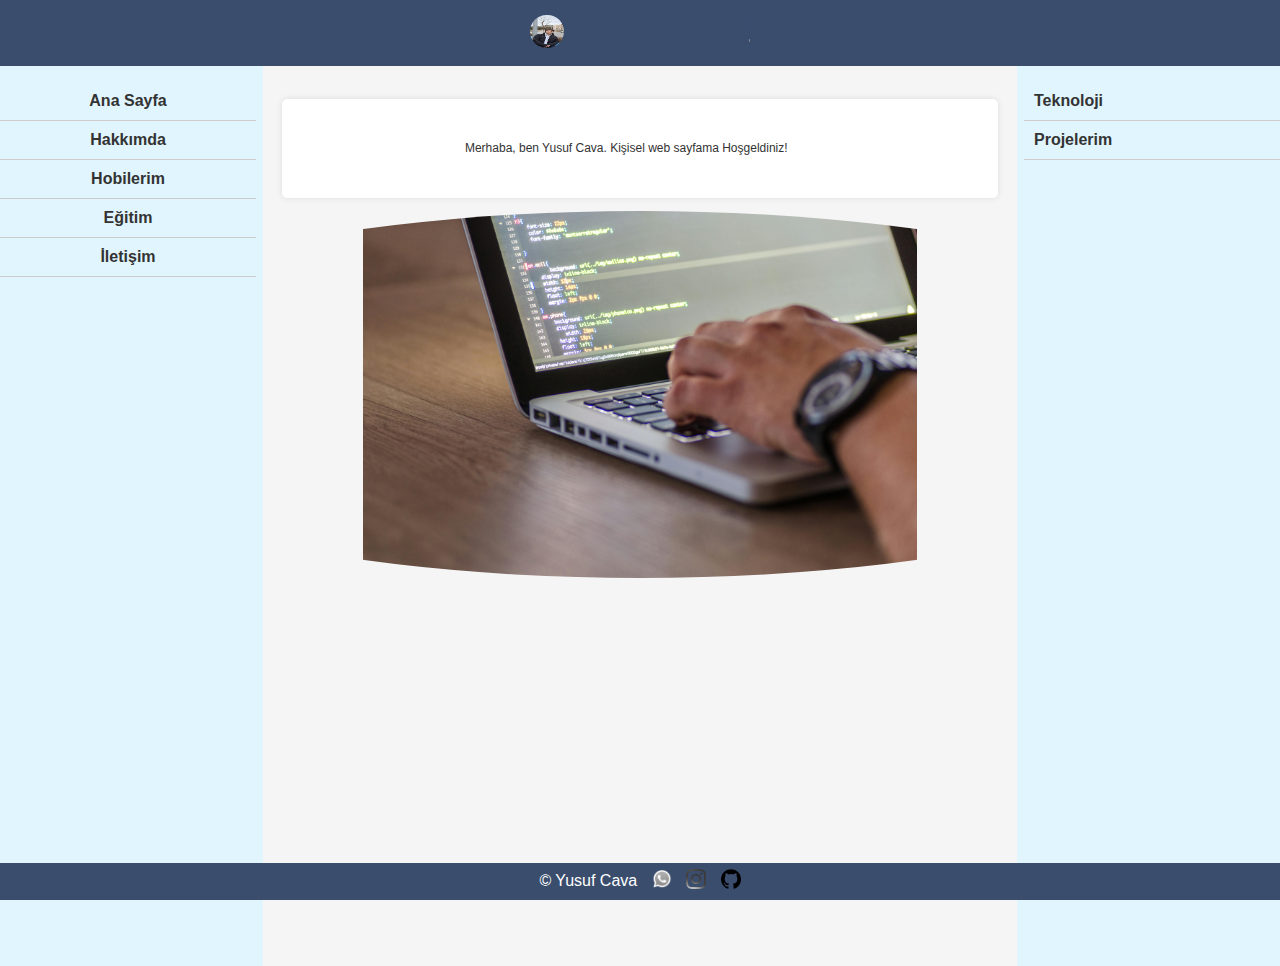
<file: index.html>
<!DOCTYPE html>
<html lang="tr">
    <head>
        <meta charset="UTF-8">
        <meta name="viewport" content="width=device-width, initial-scale=1.0">
        <title>Yusuf Cava</title>
        <link rel="stylesheet" href="styles.css">
    </head>
<body>
    <header>
        <div class="header-container">
            <div class="logo-container">
                <img src="kendi_fotom.jpg.jpg" alt="Yusuf Cava Fotoğrafı" class="logo-image">
                <h1 class="animated-text">Yusuf Cava</h1>
            </div>
        </div>
    </header>

    <nav class="left-menu">
        <ul>
            <li id="ana-sayfa"><a href="#" onclick="showContent('ana-sayfa-content')">Ana Sayfa</a></li>
            <li><a href="hakkimda.html">Hakkımda</a></li>
            <li><a href="hobilerim.html">Hobilerim</a></li>
            <li><a href="egitim.html">Eğitim</a></li>
            <li><a href="iletisim.html">İletişim</a></li>
        </ul>
    </nav>

    <nav class="right-menu">
        <ul>
            <li><a href="teknoloji.html">Teknoloji</a></li>
            <li><a href="projelerim.html">Projelerim</a></li>
        </ul>
    </nav>
    

    <div class="content" id="ana-sayfa-content">
        <p>&nbsp&nbsp&nbsp&nbsp&nbsp&nbsp&nbsp&nbsp&nbsp&nbsp&nbsp&nbsp&nbsp&nbsp&nbsp&nbsp&nbsp&nbsp&nbsp&nbsp&nbsp&nbsp&nbsp&nbsp&nbsp&nbsp&nbsp&nbsp&nbsp&nbsp&nbsp&nbsp&nbsp&nbsp&nbsp&nbsp&nbsp&nbsp&nbsp&nbsp&nbsp&nbsp&nbsp&nbsp&nbsp&nbsp Merhaba, ben Yusuf Cava. Kişisel web sayfama Hoşgeldiniz!</p>
    </div>
    <div class="background-image" ></div>

    <footer class="footer-container">
        <p>&copy; Yusuf Cava</p>
        <div class="social-icons">
            <a href="https://wa.me/+905465356025" target="_blank">
                <img src="WhatsApp_icon.png" alt="Whatsapp Icon">
            </a>
            <a href="https://www.instagram.com/cava.nse/" target="_blank">
                <img src="instagram_icon.png" alt="Instagram Icon">
            </a>
            <a href="https://github.com/cava1290" target="_blank">
                <img src="github_icon.png" alt="Github Icon">
            </a>
        </div>
    </footer>
    

    <script>
        function showContent(contentId) {
            
            document.querySelectorAll('.content').forEach(function(content) {
                content.style.display = 'none';
            });

            
            document.getElementById(contentId).style.display = 'block';
        }
    </script>
</body>
</html>
</file>
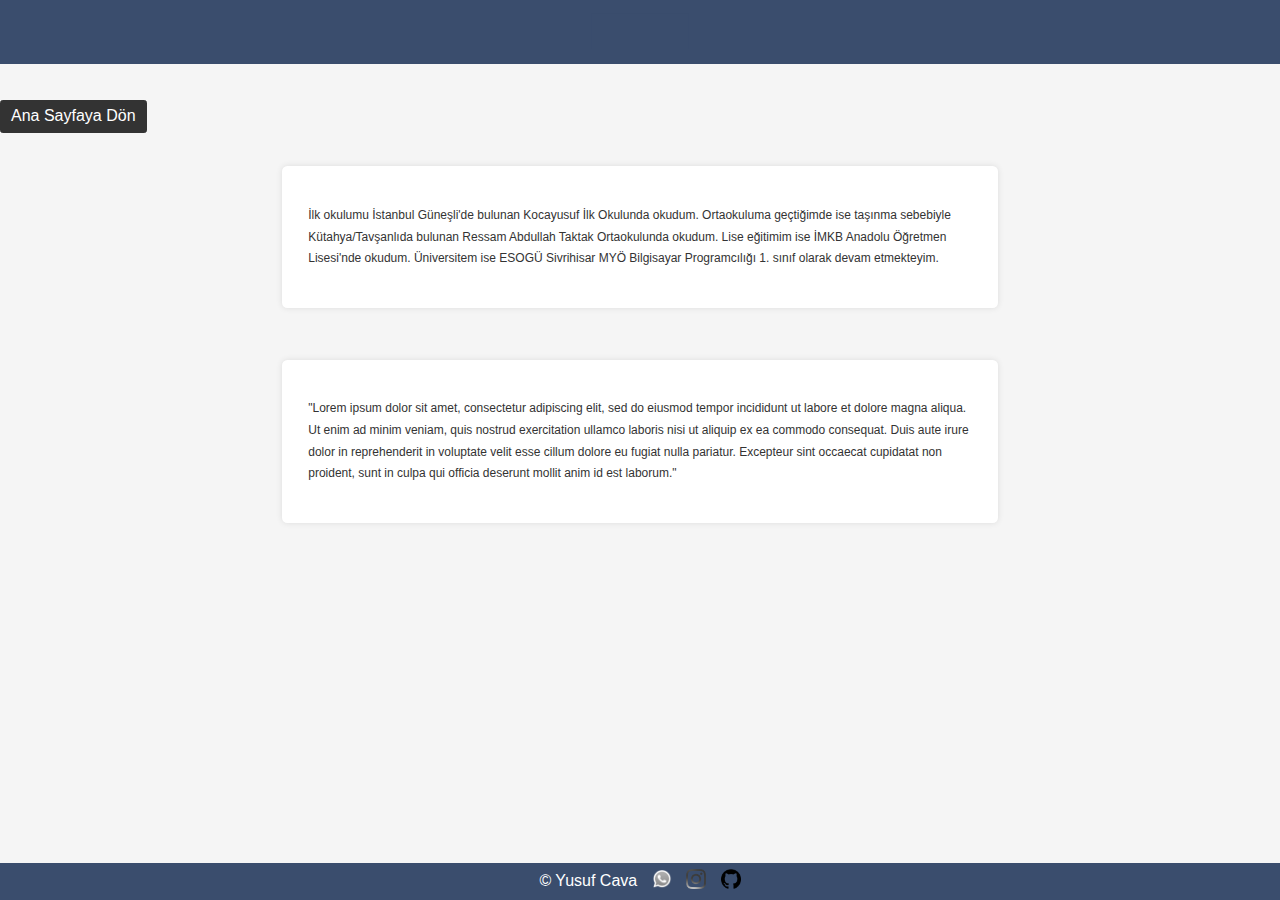
<file: egitim.html>
<!DOCTYPE html>
<html lang="tr">
<head>
    <meta charset="UTF-8">
    <meta name="viewport" content="width=device-width, initial-scale=1.0">
    <title>Eğitim</title>
    <link rel="stylesheet" href="styles.css">
</head>
<body>
    <header>
        <div class="header-container">
            <h1 class="animated-text">Eğitim</h1>
        </div>
    </header>
    <br>
    <br>
    <div class="back-button-container">
        <a href="index.html" class="back-button">Ana Sayfaya Dön</a>
    </div>
    
    <div class="content">
        <p>İlk okulumu İstanbul Güneşli'de bulunan Kocayusuf İlk Okulunda okudum. Ortaokuluma geçtiğimde ise taşınma sebebiyle Kütahya/Tavşanlıda bulunan Ressam Abdullah Taktak Ortaokulunda okudum. Lise eğitimim ise İMKB Anadolu Öğretmen Lisesi'nde okudum. Üniversitem ise ESOGÜ Sivrihisar MYÖ Bilgisayar Programcılığı 1. sınıf olarak devam etmekteyim.</p>
    </div>
    <br>
    <div class="content">
        <p>"Lorem ipsum dolor sit amet, consectetur adipiscing elit, sed do eiusmod tempor incididunt ut labore et dolore magna aliqua. Ut enim ad minim veniam, quis nostrud exercitation ullamco laboris nisi ut aliquip ex ea commodo consequat. Duis aute irure dolor in reprehenderit in voluptate velit esse cillum dolore eu fugiat nulla pariatur. Excepteur sint occaecat cupidatat non proident, sunt in culpa qui officia deserunt mollit anim id est laborum."</p>
    </div>

    <footer class="footer-container">
        <p>&copy; Yusuf Cava</p>
        <div class="social-icons">
            <a href="https://wa.me/+905465356025" target="_blank">
                <img src="WhatsApp_icon.png" alt="Whatsapp Icon">
            </a>
            <a href="https://www.instagram.com/cava.nse/" target="_blank">
                <img src="instagram_icon.png" alt="Instagram Icon">
            </a>
            <a href="https://github.com/cava1290" target="_blank">
                <img src="github_icon.png" alt="Github Icon">
            </a>
        </div>
    </footer>
    
</body>
</html>
</file>
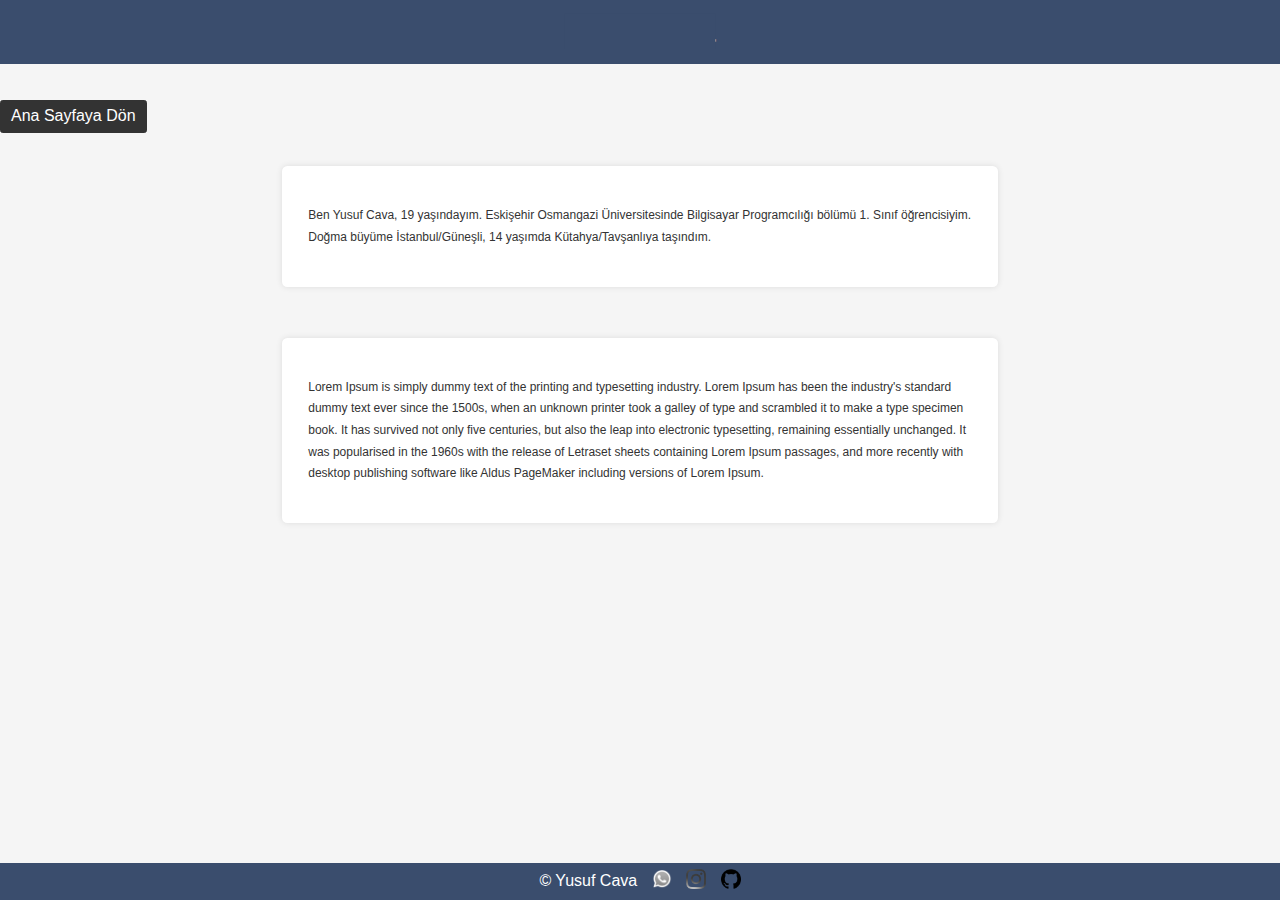
<file: hakkimda.html>
<!DOCTYPE html>
<html lang="tr">
<head>
    <meta charset="UTF-8">
    <meta name="viewport" content="width=device-width, initial-scale=1.0">
    <title>Hakkımda</title>
    <link rel="stylesheet" href="styles.css">
</head>
<body>
    <header>
        <div class="header-container">
            <h1 class="animated-text">Hakkımda</h1>
        </div>
    </header>
    <br>
    <br>
    <div class="back-button-container">
        <a href="index.html" class="back-button">Ana Sayfaya Dön</a>
    </div>

    <div class="content">
        <p>Ben Yusuf Cava, 19 yaşındayım. Eskişehir Osmangazi Üniversitesinde Bilgisayar Programcılığı bölümü 1. Sınıf öğrencisiyim. Doğma büyüme İstanbul/Güneşli, 14 yaşımda Kütahya/Tavşanlıya taşındım.</p>
    </div>
    <br>
    <div class="content">
        <p>Lorem Ipsum is simply dummy text of the printing and typesetting industry. Lorem Ipsum has been the industry's standard dummy text ever since the 1500s, when an unknown printer took a galley of type and scrambled it to make a type specimen book. It has survived not only five centuries, but also the leap into electronic typesetting, remaining essentially unchanged. It was popularised in the 1960s with the release of Letraset sheets containing Lorem Ipsum passages, and more recently with desktop publishing software like Aldus PageMaker including versions of Lorem Ipsum.</p>
    </div>

    <footer class="footer-container">
        <p>&copy; Yusuf Cava</p>
        <div class="social-icons">
            <a href="https://wa.me/+905465356025" target="_blank">
                <img src="WhatsApp_icon.png" alt="Whatsapp Icon">
            </a>
            <a href="https://www.instagram.com/cava.nse/" target="_blank">
                <img src="instagram_icon.png" alt="Instagram Icon">
            </a>
            <a href="https://github.com/cava1290" target="_blank">
                <img src="github_icon.png" alt="Github Icon">
            </a>
        </div>
    </footer>
    
</body>
</html>
</file>
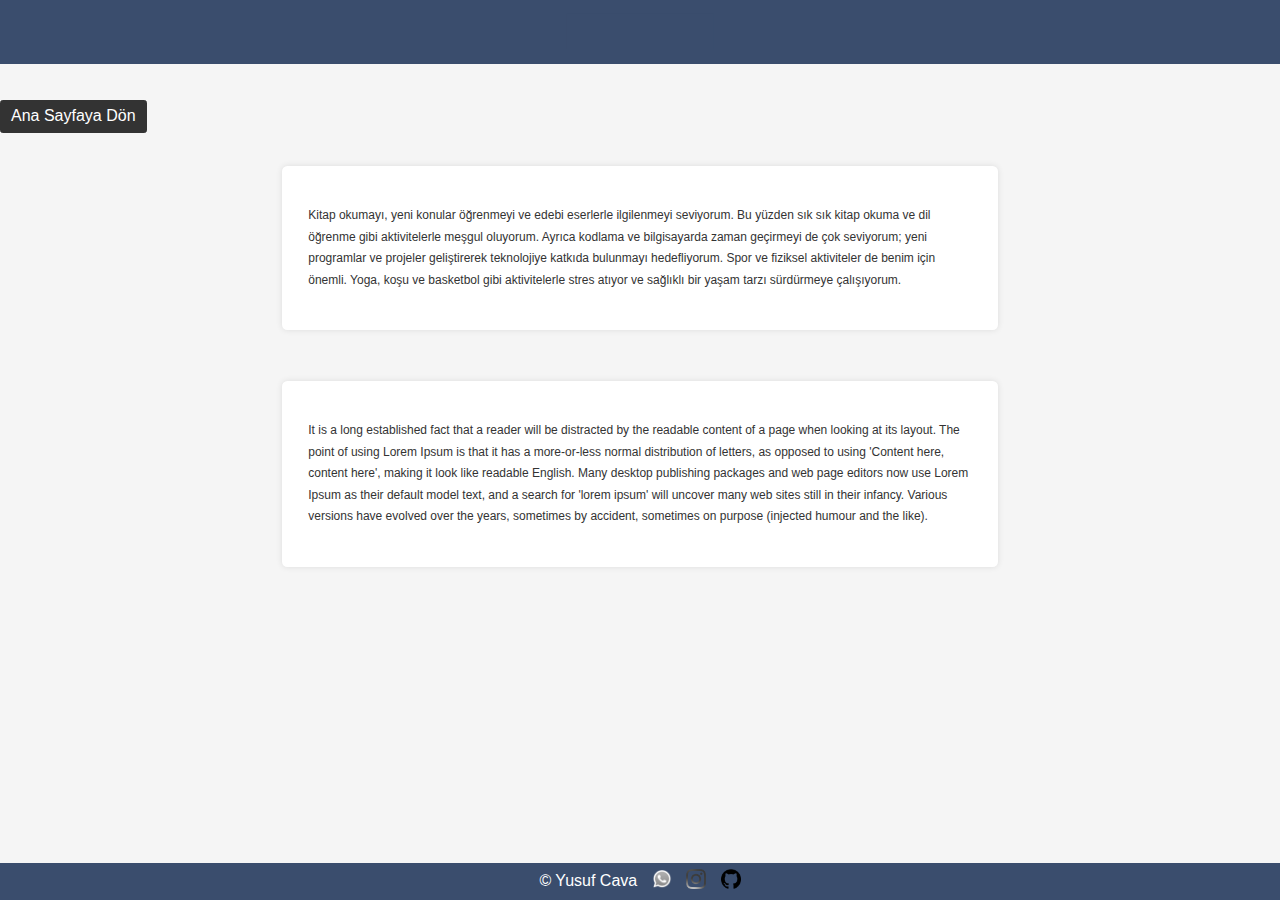
<file: hobilerim.html>
<!DOCTYPE html>
<html lang="tr">
<head>
    <meta charset="UTF-8">
    <meta name="viewport" content="width=device-width, initial-scale=1.0">
    <title>Hobilerim</title>
    <link rel="stylesheet" href="styles.css">
</head>
<body>
    <header>
        <div class="header-container">
            <h1 class="animated-text">Hobilerim</h1>
        </div>
    </header>
    <br>
    <br>
    <div class="back-button-container">
        <a href="index.html" class="back-button">Ana Sayfaya Dön</a>
    </div>

    <div class="content">
        <p>Kitap okumayı, yeni konular öğrenmeyi ve edebi eserlerle ilgilenmeyi seviyorum. Bu yüzden sık sık kitap okuma ve dil öğrenme gibi aktivitelerle meşgul oluyorum. Ayrıca kodlama ve bilgisayarda zaman geçirmeyi de çok seviyorum; yeni programlar ve projeler geliştirerek teknolojiye katkıda bulunmayı hedefliyorum. Spor ve fiziksel aktiviteler de benim için önemli. Yoga, koşu ve basketbol gibi aktivitelerle stres atıyor ve sağlıklı bir yaşam tarzı sürdürmeye çalışıyorum.</p>
    </div>
    <br>
    <div class="content">
        <p>It is a long established fact that a reader will be distracted by the readable content of a page when looking at its layout. The point of using Lorem Ipsum is that it has a more-or-less normal distribution of letters, as opposed to using 'Content here, content here', making it look like readable English. Many desktop publishing packages and web page editors now use Lorem Ipsum as their default model text, and a search for 'lorem ipsum' will uncover many web sites still in their infancy. Various versions have evolved over the years, sometimes by accident, sometimes on purpose (injected humour and the like).</p>
    </div>

    <footer class="footer-container">
        <p>&copy; Yusuf Cava</p>
        <div class="social-icons">
            <a href="https://wa.me/+905465356025" target="_blank">
                <img src="WhatsApp_icon.png" alt="Whatsapp Icon">
            </a>
            <a href="https://www.instagram.com/cava.nse/" target="_blank">
                <img src="instagram_icon.png" alt="Instagram Icon">
            </a>
            <a href="https://github.com/cava1290" target="_blank">
                <img src="github_icon.png" alt="Github Icon">
            </a>
        </div>
    </footer>
    
</body>
</html>
</file>
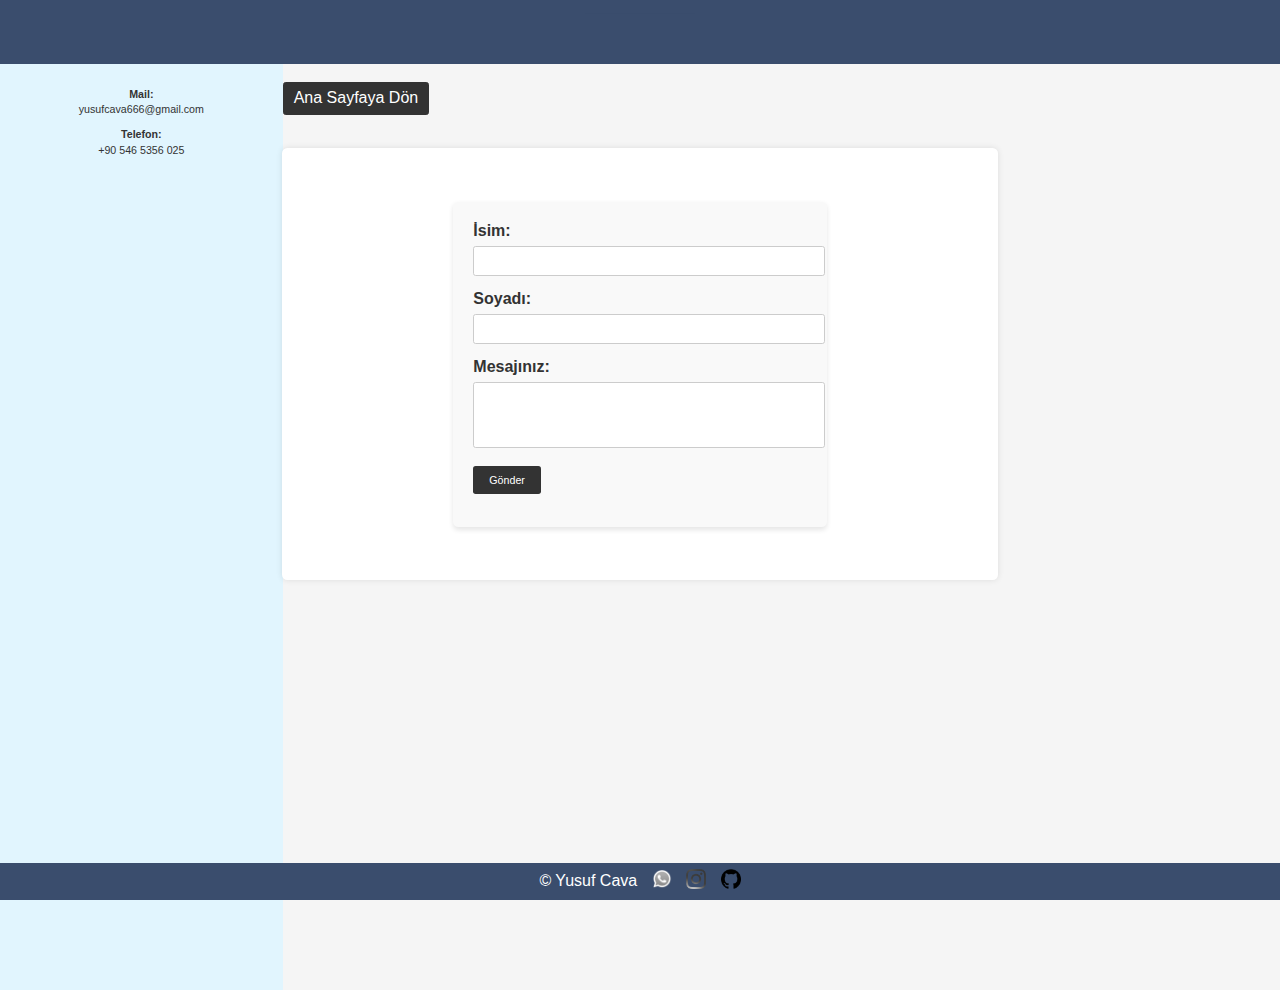
<file: iletisim.html>
<!DOCTYPE html>
    <html lang="tr">
    <head>
        <meta charset="UTF-8">
        <meta name="viewport" content="width=device-width, initial-scale=1.0">
        <title>İletişim</title>
        <link rel="stylesheet" href="styles.css">
    </head>
    <body>
        <header>
            <div class="header-container">
                <h1 class="animated-text">İletişim</h1>
            </div>
        </header>

        <div class="left-info">
            <p>
                <strong>Mail:</strong> 
                <a href="mailto:yusufcava666@gmail.com">yusufcava666@gmail.com</a>
            </p>
            <p>
                <strong>Telefon:</strong> 
                <a href="https://wa.me/+905465356025">+90 546 5356 025</a>
            </p>
        </div>

        <br>

        <div class="back-button-container">
            <a href="index.html" class="back-button">Ana Sayfaya Dön</a>
        </div>

        <div class="content">
            
            <form action="#" method="post" class="contact-form" id="contactForm">
                <div class="form-group">
                    <label for="name">İsim:</label>
                    <input type="text" id="name" name="name" required>
                </div>
                <div class="form-group">
                    <label for="surname">Soyadı:</label>
                    <input type="text" id="surname" name="surname" required>
                </div>
                <div class="form-group">
                    <label for="message">Mesajınız:</label>
                    <textarea id="message" name="message" rows="4" resize="none" required></textarea>
                </div>
                <div class="form-group">
                    <button type="submit" id="submitButton">Gönder</button>
                </div>
            </form>
            <div class="message-sent" id="messageSent">Mesajınız gönderildi!</div>
        </div>

       <footer class="footer-container">
        <p>&copy; Yusuf Cava</p>
        <div class="social-icons">
            <a href="https://wa.me/+905465356025" target="_blank">
                <img src="WhatsApp_icon.png" alt="Whatsapp Icon">
            </a>
            <a href="https://www.instagram.com/cava.nse/" target="_blank">
                <img src="instagram_icon.png" alt="Instagram Icon">
            </a>
            <a href="https://github.com/cava1290" target="_blank">
                <img src="github_icon.png" alt="Github Icon">
            </a>
        </div>
    </footer>

        <script>
            document.getElementById('contactForm').addEventListener('submit', function(event) {
                event.preventDefault();
                document.getElementById('messageSent').style.display = 'block';
            });
        </script>
    </body>
    </html>
</file>
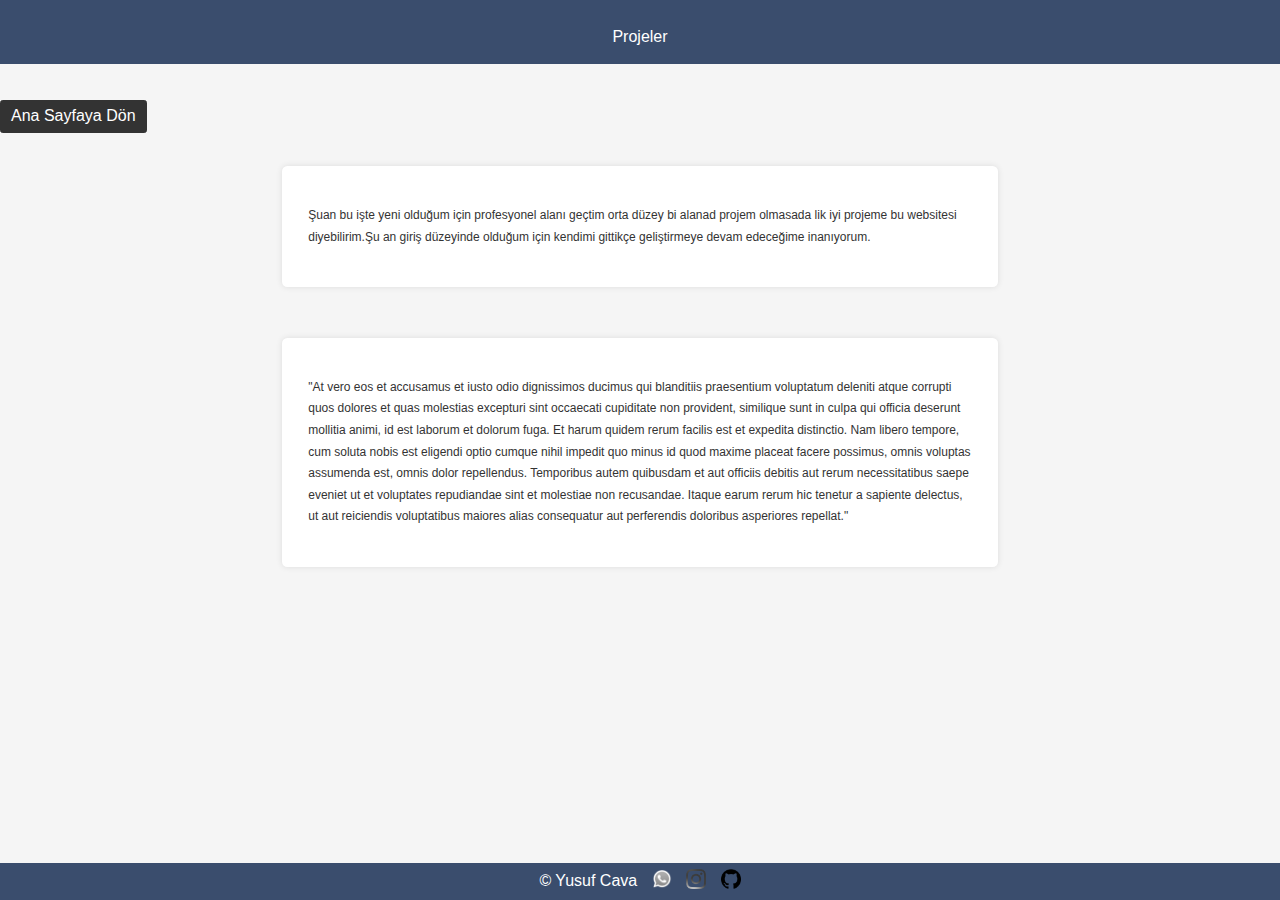
<file: projelerim.html>
<!DOCTYPE html>
<html lang="tr">
<head>
    <meta charset="UTF-8">
    <meta name="viewport" content="width=device-width, initial-scale=1.0">
    <title>Projeler</title>
    <link rel="stylesheet" href="styles.css">
</head>
<body>
    <header>
        <div class="header-container">
            <h1 class="animated-text"></h1>Projeler</h1>
        </div>
    </header>
    <br>
    <br>
    <div class="back-button-container">
        <a href="index.html" class="back-button">Ana Sayfaya Dön</a>
    </div>

    <div class="content">
        <p>Şuan bu işte yeni olduğum için profesyonel alanı geçtim orta düzey bi alanad projem olmasada lik iyi projeme bu websitesi diyebilirim.Şu an giriş düzeyinde olduğum için kendimi gittikçe geliştirmeye devam edeceğime inanıyorum.</p>
    </div>
    <br>
    <div class="content">
        <p>"At vero eos et accusamus et iusto odio dignissimos ducimus qui blanditiis praesentium voluptatum deleniti atque corrupti quos dolores et quas molestias excepturi sint occaecati cupiditate non provident, similique sunt in culpa qui officia deserunt mollitia animi, id est laborum et dolorum fuga. Et harum quidem rerum facilis est et expedita distinctio. Nam libero tempore, cum soluta nobis est eligendi optio cumque nihil impedit quo minus id quod maxime placeat facere possimus, omnis voluptas assumenda est, omnis dolor repellendus. Temporibus autem quibusdam et aut officiis debitis aut rerum necessitatibus saepe eveniet ut et voluptates repudiandae sint et molestiae non recusandae. Itaque earum rerum hic tenetur a sapiente delectus, ut aut reiciendis voluptatibus maiores alias consequatur aut perferendis doloribus asperiores repellat."</p>
    </div>

    <footer class="footer-container">
        <p>&copy; Yusuf Cava</p>
        <div class="social-icons">
            <a href="https://wa.me/+905465356025" target="_blank">
                <img src="WhatsApp_icon.png" alt="Whatsapp Icon">
            </a>
            <a href="https://www.instagram.com/cava.nse/" target="_blank">
                <img src="instagram_icon.png" alt="Instagram Icon">
            </a>
            <a href="https://github.com/cava1290" target="_blank">
                <img src="github_icon.png" alt="Github Icon">
            </a>
        </div>
    </footer>
    
</body>
</html>
</file>
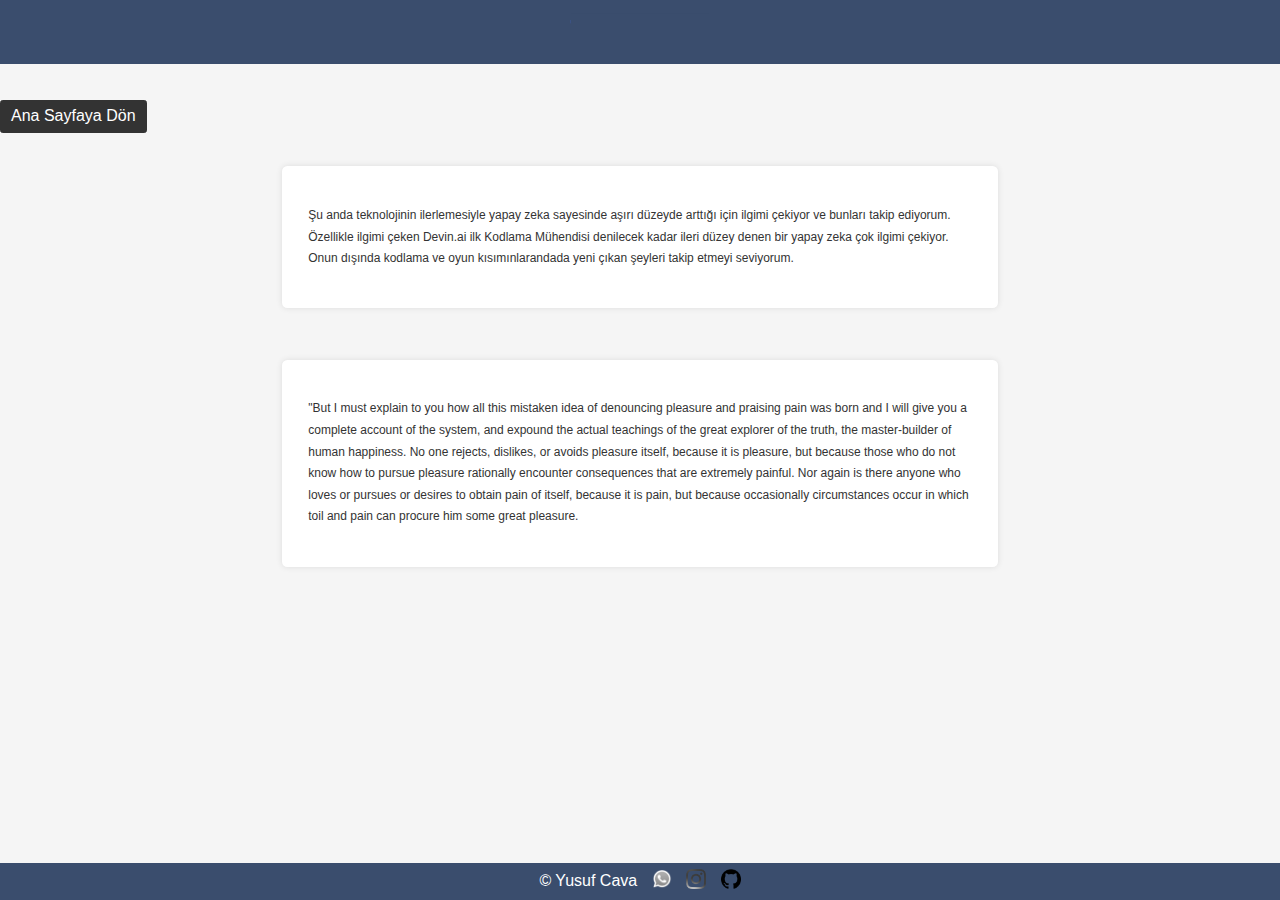
<file: teknoloji.html>
<!DOCTYPE html>
<html lang="tr">
<head>
    <meta charset="UTF-8">
    <meta name="viewport" content="width=device-width, initial-scale=1.0">
    <title>Teknoloji</title>
    <link rel="stylesheet" href="styles.css">
</head>
<body>
    <header>
        <div class="header-container">
            <h1 class="animated-text">Teknoloji</h1>
        </div>
    </header>
    <br>
    <br>
    <div class="back-button-container">
        <a href="index.html" class="back-button">Ana Sayfaya Dön</a>
    </div>

    <div class="content">
        <p>Şu anda teknolojinin ilerlemesiyle yapay zeka sayesinde aşırı düzeyde arttığı için ilgimi çekiyor ve bunları takip ediyorum. Özellikle ilgimi çeken Devin.ai ilk Kodlama Mühendisi denilecek kadar ileri düzey denen bir yapay zeka çok ilgimi çekiyor. Onun dışında kodlama ve oyun kısımınlarandada yeni çıkan şeyleri takip etmeyi seviyorum.</p>
    </div>
    <br>
    <div class="content">
        <p>"But I must explain to you how all this mistaken idea of denouncing pleasure and praising pain was born and I will give you a complete account of the system, and expound the actual teachings of the great explorer of the truth, the master-builder of human happiness. No one rejects, dislikes, or avoids pleasure itself, because it is pleasure, but because those who do not know how to pursue pleasure rationally encounter consequences that are extremely painful. Nor again is there anyone who loves or pursues or desires to obtain pain of itself, because it is pain, but because occasionally circumstances occur in which toil and pain can procure him some great pleasure.</p>
    </div>

    <footer class="footer-container">
        <p>&copy; Yusuf Cava</p>
        <div class="social-icons">
            <a href="https://wa.me/+905465356025" target="_blank">
                <img src="WhatsApp_icon.png" alt="Whatsapp Icon">
            </a>
            <a href="https://www.instagram.com/cava.nse/" target="_blank">
                <img src="instagram_icon.png" alt="Instagram Icon">
            </a>
            <a href="https://github.com/cava1290" target="_blank">
                <img src="github_icon.png" alt="Github Icon">
            </a>
        </div>
    </footer>
    
</body>
</html>
</file>
<file: styles.css>
body {
    font-family: 'Arial', sans-serif;
    margin: 0;
    padding: 0;
    background-color: #F5F5F5;
    color: #333;
}

.header-container {
    background-color: #3A4D6D;
    color: #fff;
    padding: 1.0416666666666667vw 0;
    text-align: center; 
}

.logo-container {
    display: inline-flex; 
    align-items: center;
    justify-content: center;
}

.logo-image {
    width: 2.6041666666666665vw;
    height: 2.6041666666666665vw;
    border-radius: 50%;
    margin-right: 1.0416666666666667vw;
}

.header-container h1 {
    margin: 0;
    display: inline;
}

.animated-text {
    position: relative;
    overflow: hidden;
}

.animated-text::before {
    content: attr(data-text);
    position: absolute;
    top: 0;
    left: 0;
    width: 100%;
    height: 100%;
    color: #ffffff;
    background-color: #3A4D6D;
    animation: revealText 4s ease-in-out infinite;
    clip-path: inset(0 0 0 0); 
    opacity: 1; 
}

@keyframes revealText {
    0%, 50% {
        clip-path: inset(0 100% 0 0); 
        opacity: 0; 
    }
    25%, 75% {
        clip-path: inset(0 0 0 0); 
        opacity: 1; 
    }
    100% {
        clip-path: inset(0 100% 0 0); 
        opacity: 0; 
    }
}


.logo-container {
    display: inline-flex; 
    align-items: center;
    justify-content: center;
}

.logo-image {
    width: 2.6041666666666665vw; 
    height: 2.6041666666666665vw; 
    border-radius: 50%; 
    margin-right: 1.0416666666666667vw; 
}

.header-container h1 {
    margin: 0; 
    display: inline; 
}

.left-menu {
    width: 20%;
    float: left;
    background-color: #E1F5FE;
    height: 100vh;
    padding-right:  0.5208333333333334vw;
    text-align: center; 
}

.right-menu {
    width: 20%;
    float: right;
    background-color: #E1F5FE;
    height: 100vh;
    padding-left:  0.5208333333333334vw;
}

.left-menu ul, .right-menu ul {
    list-style: none;
    padding: 0;
}

.left-menu ul li a, .right-menu ul li a {
    display: block;
    padding: 0.78125vw;
    border-bottom: 0.052083333333333336vw solid #ccc;
    text-decoration: none;
    color: #333;
    font-weight: bold;
    transition: background-color 0.3s;
}

.left-menu ul li a:hover, .right-menu ul li a:hover {
    background-color: #ccc;
}

.left-menu ul li:last-child, .right-menu ul li:last-child {
    border-bottom: none;
}
.left-info {
    float: left;
    width: 20%;
    padding: 1.0416666666666667vw;
    background-color: #E1F5FE;
    height: 100vh;
    text-align: center;
}

.left-info p {
    margin-bottom: 1.0416666666666667vw;
    font-size: 0.8333333333333334vw;
}

.left-info p strong {
    display: block;
    font-weight: bold;
    margin-bottom: 0.2604166666666667vw;
}
.left-info a, .footer-container a {
    text-decoration: none; 
    color: #333; 
    transition: color 0.3s; 
}

.left-info a:hover, .footer-container a:hover {
    color: #0077cc; 
}

.footer-container {
    background-color: #3A4D6D;
    color: #fff;
    text-align: center;
    padding:  0.5208333333333334vw 0;
    position: fixed; 
    bottom: 0; 
    width: 100%;
    z-index: 2;
}

.footer-container p {
    margin: 0;
    display: inline-block; 
    vertical-align: middle; 
}

.social-icons {
    display: inline-block; 
    vertical-align: middle; 
}

.social-icons a {
    margin-left: 0.78125vw; 
    display: inline-block; 
}

.social-icons img {
    width: 1.5625vw; 
    height: 1.5625vw; 
    filter: grayscale();
    
}
.social-icons img:hover{
    filter: grayscale(0);
}

.content {
    padding: 2.0833333333333335vw;
    margin-left: 22%;
    margin-right: 22%;
    margin-top: 2.6041666666666665vw; 
    background-color: #fff;
    box-shadow: 0 0  0.5208333333333334vw rgba(0, 0, 0, 0.1);
    border-radius: 0.4166666666666667vw;
}

.content h1 {
    color: #333;
    border-bottom:  0.10416666666666667vw solid #333;
    padding-bottom: 1.0416666666666667vw;
    margin-bottom: 1.0416666666666667vw;
}

.content p {
    line-height: 1.8;
    font-size: 0.9375vw;
}

.contact-form {
    max-width: 26.041666666666668vw;
    margin: 2.0833333333333335vw auto;
    background-color: #f9f9f9;
    padding: 1.5625vw;
    border-radius: 0.4166666666666667vw;
    box-shadow: 0 0.20833333333333334vw 0.4166666666666667vw rgba(0, 0, 0, 0.1);
}

.form-group {
    margin-bottom: 1.0416666666666667vw;
}

.form-group label {
    display: block;
    margin-bottom:  0.5208333333333334vw;
    font-weight: bold;
    color: #333;
}

.form-group input[type="text"],
.form-group textarea {
    width: 100%;
    padding: 0.625vw;
    border: 0.052083333333333336vw solid #ccc;
    border-radius: 0.20833333333333334vw;
    font-size: 0.8333333333333334vw;
}

.form-group textarea {
    resize: none;
}

.form-group button {
    background-color: #333;
    color: #fff;
    padding: 0.625vw 1.25vw;
    border: none;
    border-radius: 0.20833333333333334vw;
    cursor: pointer;
    font-size: 0.8333333333333334vw;
    transition: background-color 0.3s;
}

.form-group button:hover {
    background-color: #555;
}

.message-sent {
    display: none;
    background-color: #4CAF50;
    color: #fff;
    padding: 0.78125vw 1.0416666666666667vw;
    border-radius: 0.20833333333333334vw;
    margin-top: 1.0416666666666667vw;
}

.back-button-container {
    margin-bottom: 1.0416666666666667vw; 
}

.back-button {
    display: inline-block;
    padding:  0.5208333333333334vw 0.78125vw;
    color: #fff;
    text-decoration: none;
    background-color: #333; 
    border: 0.052083333333333336vw solid #333;
    border-radius: 0.20833333333333334vw;
    transition: background-color 0.3s, color 0.3s;
}

.back-button:hover {
    background-color: #fff;
    color: #333;
}

.background-image {
    background-image: url('resim.jpeg'); 
    background-size: contain;
    background-repeat: no-repeat;
    background-position: center;
    height: 28.645833333333332vw; 
    width: 100%; 
    margin-top: 1.0416666666666667vw; 
    border-radius: 60%;
}

.content {
    
    position: relative; 
    z-index: 1; 
}
</file>
